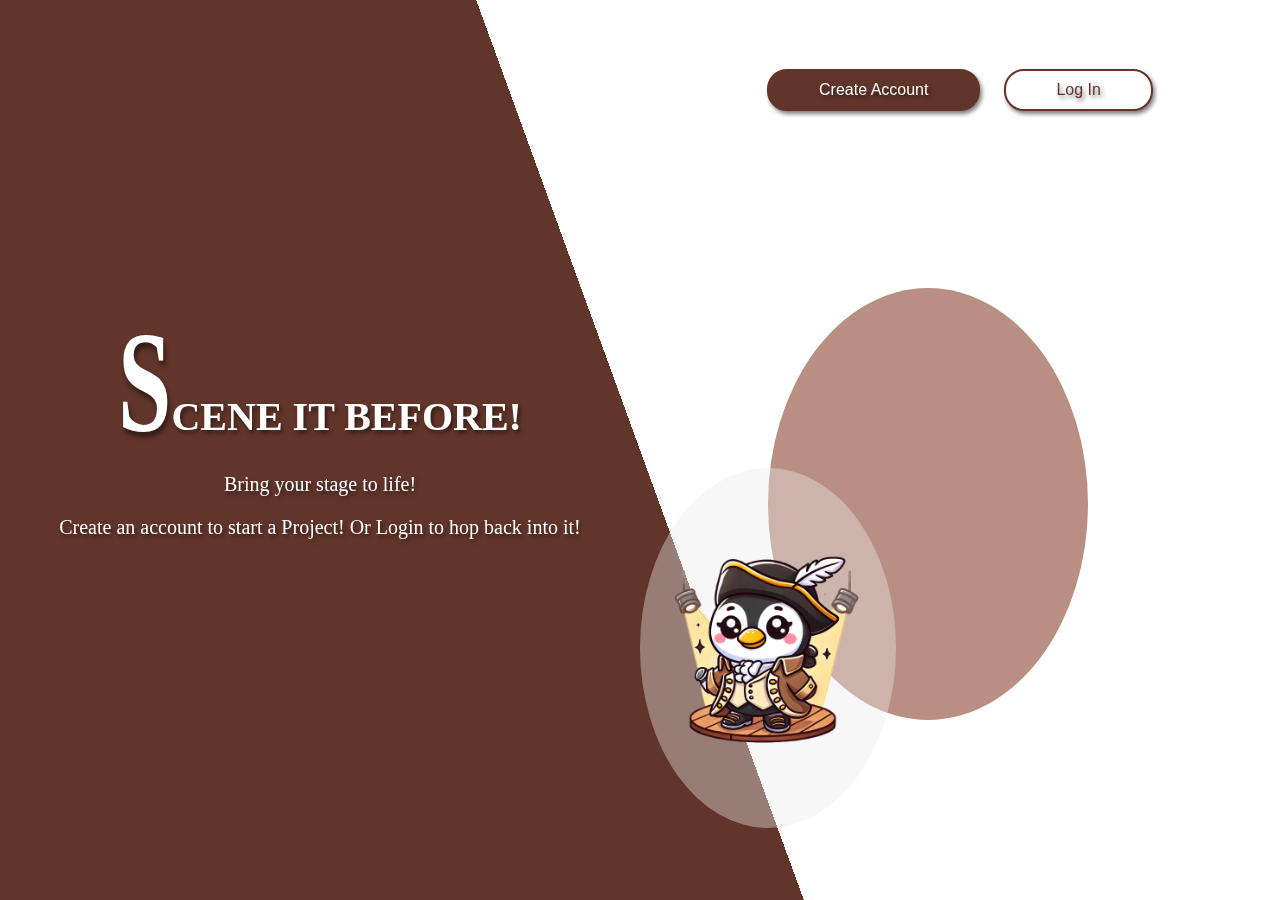
<file: Website/index.html>
﻿<!DOCTYPE html>
<html lang="en">
<head>
    <meta charset="UTF-8">
    <meta name="viewport" content="width=device-width, height=device-height, initial-scale=1.0">
    <title>Scene It Before!</title>
    <link rel="stylesheet" href="index.css">
    <link rel="icon" type="image/x-icon" href="PamiltonTransparentBG.png">
    <script src="https://cdn.auth0.com/js/auth0-spa-js/1.13/auth0-spa-js.production.js"></script>
</head>
<body>
    <!-- Left and right are related to the background of the site and how it is
            split in two, these can not be put in the container -->
    <div id="left"></div>
    <div id="right"></div>
    <div class="welcomeContainer">
        <div class="welcomeContent">
            <h1><span style="font-size: 96px; display: inline-block; transform: scaleY(1.5); position: relative; bottom: 15px;">S</span>CENE IT BEFORE!</h1>
            <p>Bring your stage to life!</p>
            <p>Create an account to start a Project! Or Login to hop back into it!</p>
        </div>
        <div class="welcomeButtons">
            <button id="createAccountBtn"> Create Account</button>
            <button id="logInBtn">Log In</button>
        </div>
        <div class="logo">
            <div class="circle circle1"></div>
            <div class="circle circle2"></div>
            <div class="penguin"></div>
        </div>
    </div>
    <script>
    const setupAuth0 = async () => 
    {
        const auth0 = await createAuth0Client
        ({
            domain: "dev-gmprewiciwvaauxn.us.auth0.com",
            client_id: "eNIZK1CtP2TTXt6NUGF6AW4ghRfx6VKA",
            redirectUri: window.location.origin
        });

        document.getElementById("logInBtn").addEventListener("click", async() =>
        {
            await auth0.loginWithRedirect();
        });
    }

    setupAuth0();
    </script>
</body>
</html>
</file>
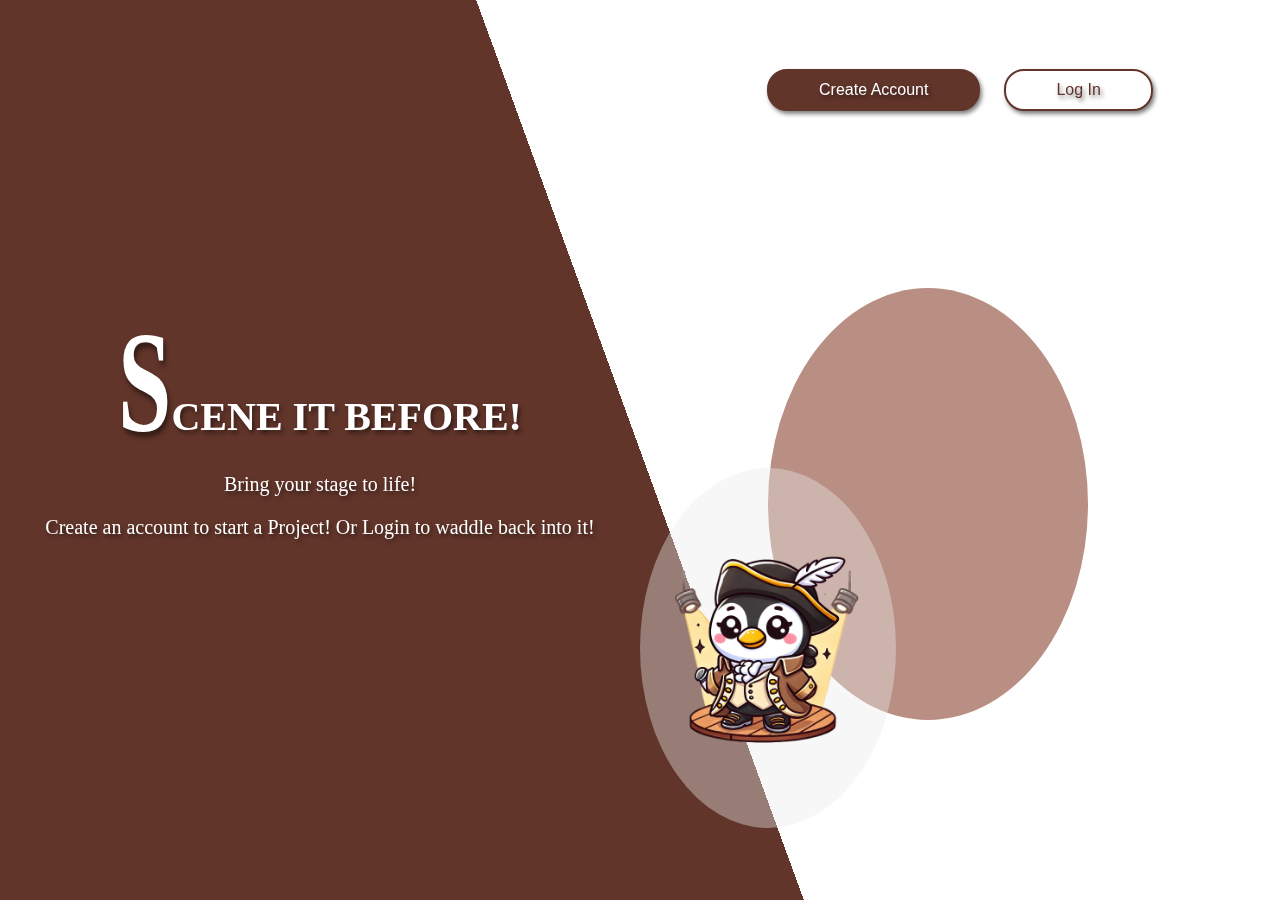
<file: Website/sceneItBeforeWebsite/index.html>
﻿<!DOCTYPE html>
<html lang="en">
<head>
    <meta charset="UTF-8">
    <meta name="viewport" content="width=device-width, height=device-height, initial-scale=1.0">
    <title>Scene It Before!</title>
    <link rel="stylesheet" href="index.css">
    <link rel="icon" type="image/x-icon" href="https://i.postimg.cc/X7nYyN1T/Pamilton-Transparent-BG.png">
    <script src="https://cdn.auth0.com/js/auth0-spa-js/1.13/auth0-spa-js.production.js"></script>
</head>
<body>
    <!-- Left and right are related to the background of the site and how it is
            split in two, these can not be put in the container -->
    <div id="left"></div>
    <div id="right"></div>
    <div class="welcomeContainer">
        <div class="welcomeContent">
            <h1><span style="font-size: 96px; display: inline-block; transform: scaleY(1.5); position: relative; bottom: 15px;">S</span>CENE IT BEFORE!</h1>
            <p>Bring your stage to life!</p>
            <p>Create an account to start a Project! Or Login to waddle back into it!</p>
        </div>
        <div class="welcomeButtons">
            <button id="createAccountBtn">Create Account</button>
            <button id="logInBtn">Log In</button>
        </div>
        <div class="logo">
            <div class="circle circle1"></div>
            <div class="circle circle2"></div>
            <div class="penguin"></div>
        </div>
    </div>
    <script>
        const setupAuth0 = async () => {
            const auth0 = await createAuth0Client({
                domain: "dev-gmprewiciwvaauxn.us.auth0.com",
                client_id: "eNIZK1CtP2TTXt6NUGF6AW4ghRfx6VKA",
                redirect_uri: `${window.location.origin}/sceneItBeforeWebsite/pages/accountsMainPage.html`
            });

            document.getElementById("logInBtn").addEventListener("click", async () => {
                try {
                await auth0.loginWithRedirect();
                } catch (error) {
                console.error("Login error:", error);
                }
            });
        };

        setupAuth0();
    </script>
</body>
</html>
</file>
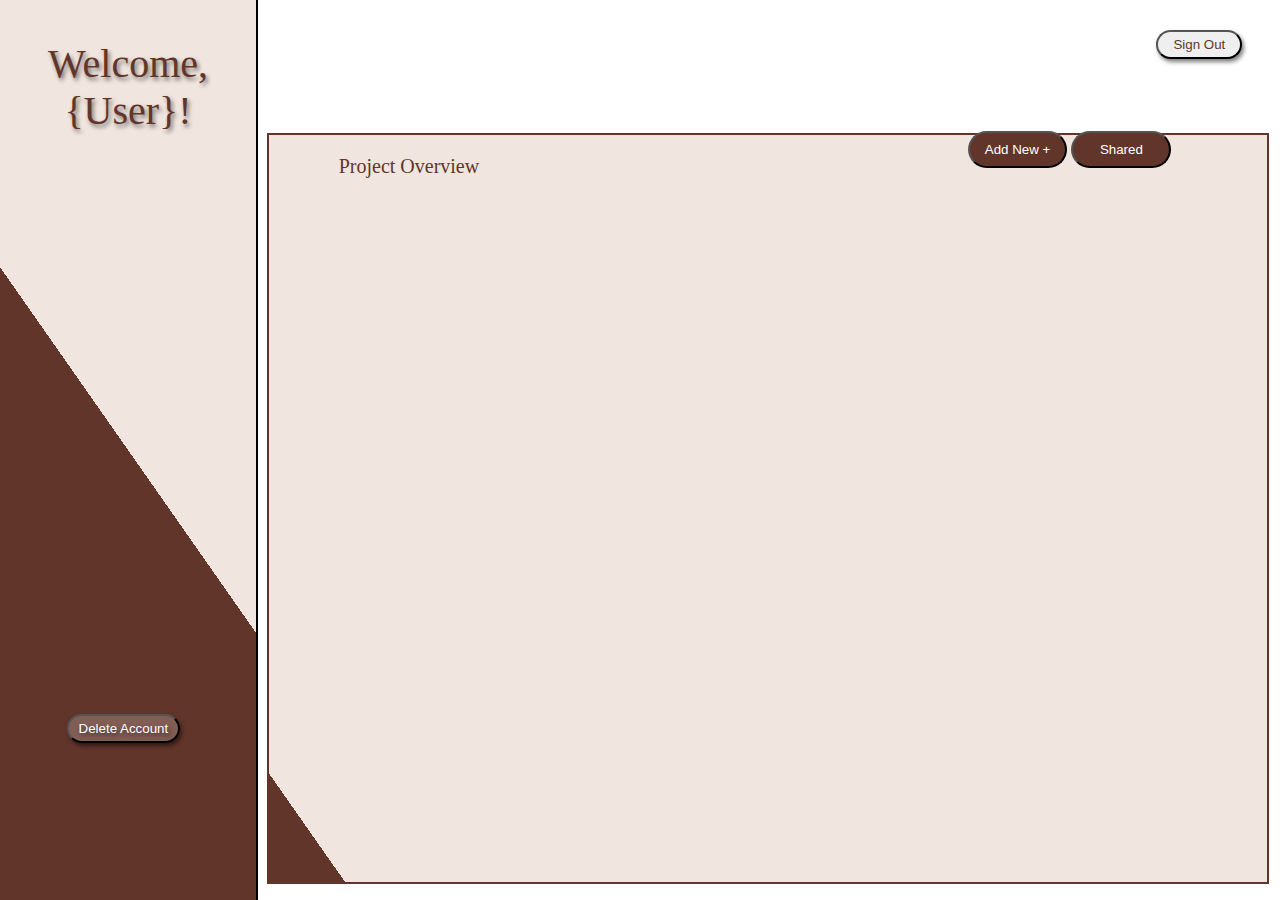
<file: Website/accountsMainPage.html>
<!DOCTYPE html>
<html lang = "en">
<head>
    <meta charset="UTF-8">
    <meta name="viewport" content="width=device-width, height=device-height, initial-scale=1.0">
    <title> Account Page! </title>
    <link rel="stylesheet" href="accountsMainPage.css">
    <link rel="icon" type="image/x-icon" href="https://i.postimg.cc/X7nYyN1T/Pamilton-Transparent-BG.png">
    <script src="https://cdn.auth0.com/js/auth0-spa-js/1.13/auth0-spa-js.production.js"></script>
</head>
<body>
    <div class="accountPageContainer">
        <div class="leftSide">
            <div class="leftSideTxt">
                <p>Welcome, {User}!</p>
            </div>
            <button id="deleteAccountBtn">Delete Account</button>
        </div>
        <button id="signOutBtn">Sign Out</button>
        <div class="projectsWindow">
            <p>Project Overview</p>
            <button id="addNewBtn">Add New +</button>
            <button id="sharedBtn">Shared</button>
        </div>
    </div>
    <script>
        document.getElementById("addnewBtn").addEventListener("click", async () => {

        })

        window.onload = async () => {
            const auth0 = await createAuth0Client({
                domain: "dev-gmprewiciwvaauxn.us.auth0.com",
                client_id: "eNIZK1CtP2TTXt6NUGF6AW4ghRfx6VKA",
                redirect_uri: "http://localhost/testWebsite/pages/accountsMainPage.html"
            });

            const isCallback = window.location.href.includes("code=");
            if (isCallback) {
                await auth0.handleRedirectCallback();
                const user = await auth0.getUser();
                console.log("Authenticated User:", user);
            }
        };
    </script>
</body>
</html>
</file>
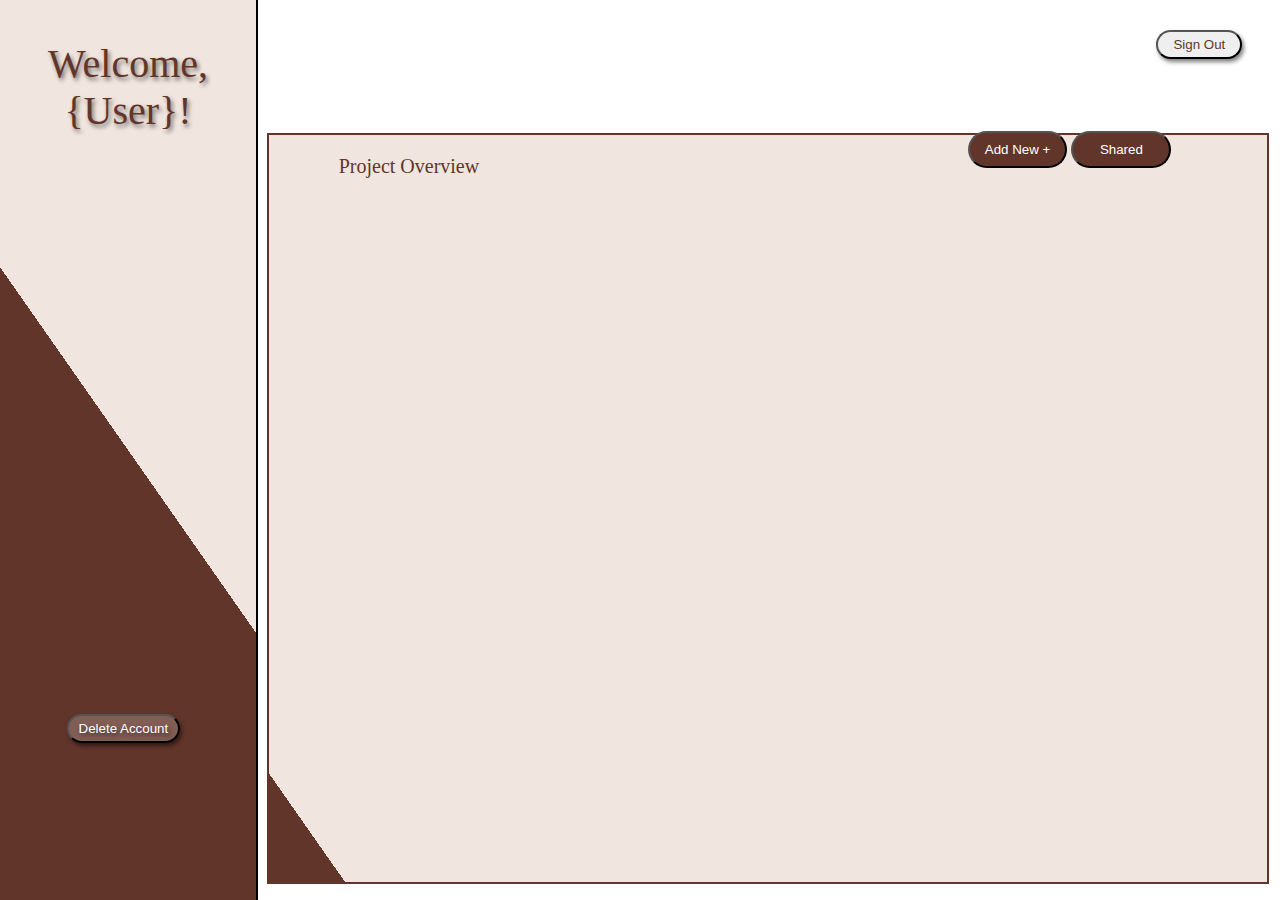
<file: docs/pages/accountsMainPage.html>
<!DOCTYPE html>
<html lang = "en">
<head>
    <meta charset="UTF-8">
    <meta name="viewport" content="width=device-width, height=device-height, initial-scale=1.0">
    <title> Account Page! </title>
    <link rel="stylesheet" href="accountsMainPage.css">
    <link rel="icon" type="image/x-icon" href="https://i.postimg.cc/X7nYyN1T/Pamilton-Transparent-BG.png">
    <script src="https://cdn.auth0.com/js/auth0-spa-js/1.13/auth0-spa-js.production.js"></script>
</head>
<body>
    <div class="accountPageContainer">
        <div class="leftSide">
            <div class="leftSideTxt">
                <p>Welcome, {User}!</p>
            </div>
            <button id="deleteAccountBtn">Delete Account</button>
        </div>
        <button id="signOutBtn">Sign Out</button>
        <div class="projectsWindow">
            <p>Project Overview</p>
            <button id="addNewBtn">Add New +</button>
            <button id="sharedBtn">Shared</button>
        </div>
    </div>
    <script>
        document.getElementById("addnewBtn").addEventListener("click", async () => {

        })

        window.onload = async () => {
            const auth0 = await createAuth0Client({
                domain: "dev-gmprewiciwvaauxn.us.auth0.com",
                client_id: "eNIZK1CtP2TTXt6NUGF6AW4ghRfx6VKA",
                redirect_uri: "http://localhost/testWebsite/pages/accountsMainPage.html"
            });

            const isCallback = window.location.href.includes("code=");
            if (isCallback) {
                await auth0.handleRedirectCallback();
                const user = await auth0.getUser();
                console.log("Authenticated User:", user);
            }
        };
    </script>
</body>
</html>
</file>
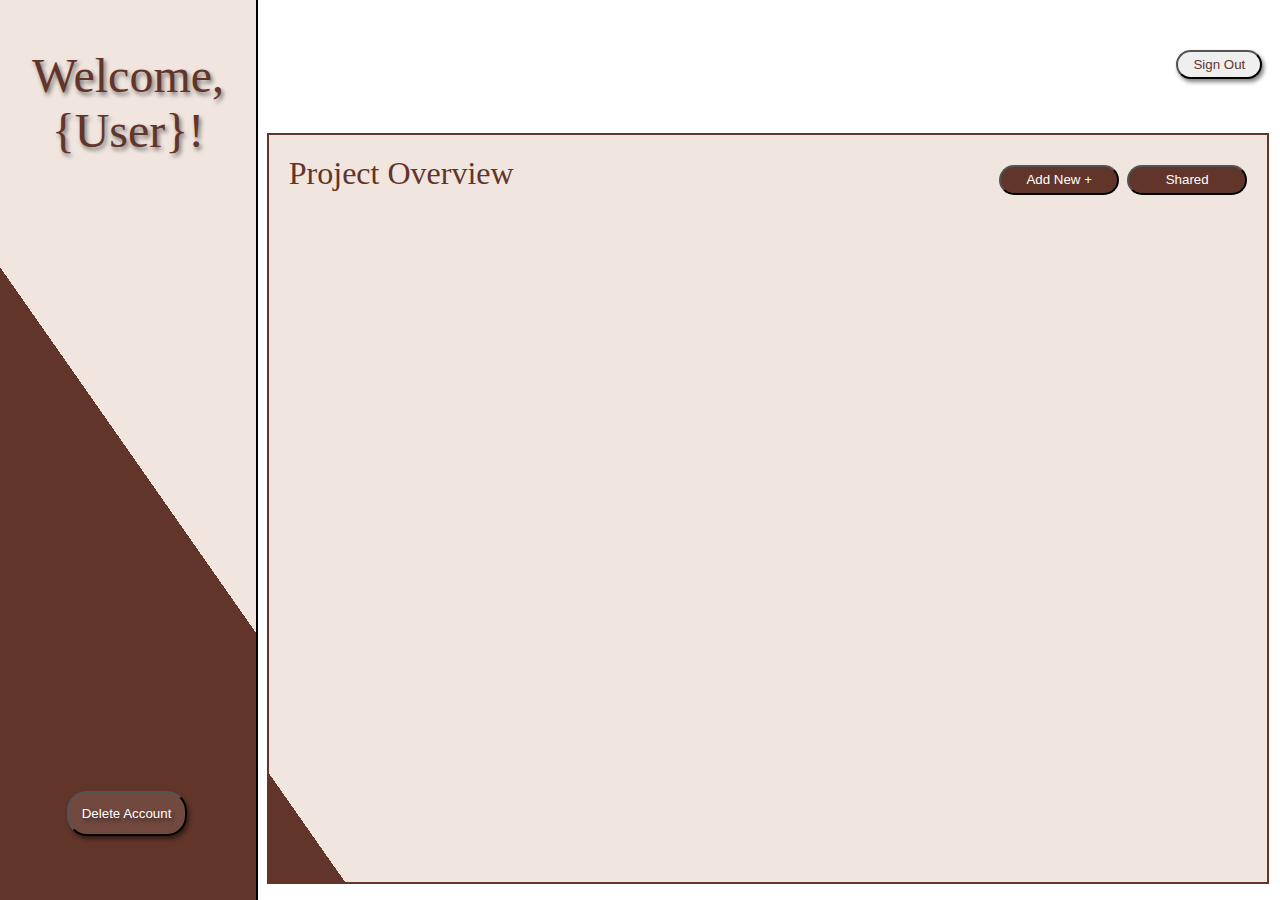
<file: Website/sceneItBeforeWebsite/pages/accountsMainPage.html>
<!DOCTYPE html>
<html lang = "en">
<head>
    <meta charset="UTF-8">
    <meta name="viewport" content="width=device-width, height=device-height, initial-scale=1.0">
    <title> Account Page! </title>
    <link rel="stylesheet" href="accountsMainPage.css">
    <link rel="icon" type="image/x-icon" href="https://i.postimg.cc/X7nYyN1T/Pamilton-Transparent-BG.png">
    <script src="https://cdn.auth0.com/js/auth0-spa-js/1.13/auth0-spa-js.production.js"></script>
</head>
<body>
    <div class="leftSide">
        <div class="leftSideTxt">
            <p>Welcome, {User}!</p>
        </div>
        <button id="deleteAccountBtn">Delete Account</button>
    </div>
    <div class="accountPageContainer">
        <button id="signOutBtn">Sign Out</button>
        <div class="projectsWindow">
            <div class="projectsWindowTop">
                Project Overview
                <div class = "button-container">
                    <button id="addNewBtn">Add New +</button>
                    <button id="sharedBtn">Shared</button>
                </div>
            </div>
        </div>
    </div>
</body>
</html>
</file>
<file: Website/index.css>
/* 
These variables within root change the general theme of the site.
Some colors need to be manually edited since they are offset a bit in the rgb values but this will
change most of them to get a feel for how the site will look with different colors.
*/

:root 
{
    --primary-color: #62352A;
    --secondary-color: #FFFFFF;
}

body 
{
    margin: 0px;
    height: 100%;
    font-family: Marcellus SC;
    text-shadow: 2px 3px 4px rgba(0, 0, 0, 0.50);
}

.welcomeContainer {
    position: absolute;
    width: 100%;
    height: 100%;
    margin-left: auto;
    margin-right: auto;
}

/* This section involves the screen divider properties */
#left, #right
{
    position: fixed;
    height: 100%;
    width: 100%;
    z-index: -1;
}
#left
{
    background: linear-gradient(70deg, var(--primary-color) 50%, transparent 50%);
}
#right
{
    background: linear-gradient(70deg, transparent 50%, var(--secondary-color) 50%);
}

/* Main content property section */
.welcomeContent 
{
    position: relative;
    text-align: center;
    align-content: center;
    height: 100%;
    width: 50%;
    color: white;
}
.welcomeContent h1 
{
    font-size: 40px;
    margin: 0;
}
.welcomeContent p
{
    font-size: 20px;
}

/* This section involves the create account/log in buttons properties. */
.welcomeButtons 
{
    position: fixed;
    align-content: center;
    text-align: center;
    height: 20%;
    width: 50%;
    top: 0%;
    right: 0%;
    z-index: +1;
}
.welcomeButtons button 
{
    border: 2px solid var(--primary-color);
    padding: 10px 50px;
    margin: 10px;
    border-radius: 20px;
    cursor: pointer;
    font-size: 16px;
    text-shadow: 2px 3px 4px rgba(0, 0, 0, 0.50);
    box-shadow: 2px 3px 4px rgba(0, 0, 0, 0.50);
}
#createAccountBtn 
{
    background-color: var(--primary-color);
    color: white;
}
#createAccountBtn:hover 
{
    background-color: #d1aa90;
}
#logInBtn 
{
    background-color: var(--secondary-color);
    color: #62352A;
}
#logInBtn:hover 
{
    background-color: #ffe5d3;
}

/* This section involves the two circles and penguin logo properties */
.logo
{
    position: absolute;
    top: 20%;
    left: 50%;
    height: 80%;
    width: 50%;
}
.circle 
{
    position: relative;
    border-radius: 50%;
}
.circle1 
{
    width: 40%;
    height: 50%;
    top: 40%;
    background: rgba(236, 236, 236, 0.4);
}
.circle2 
{
    width: 50%;
    height: 60%;
    left: 20%;
    bottom: 35%;
    z-index: -1;
    background: rgb(138, 67, 49, 0.6);
}
.penguin 
{
    position: relative; 
    width: 40%;
    height: 30%;
    bottom: 60%;
    right: 1%;
    background: url('PamiltonTransparentBG.png') no-repeat center;
    background-size: contain;
}
</file>
<file: Website/sceneItBeforeWebsite/index.css>
/* 
These variables within root change the general theme of the site.
Some colors need to be manually edited since they are offset a bit in the rgb values but this will
change most of them to get a feel for how the site will look with different colors.
*/

:root 
{
    --primary-color: #62352A;
    --secondary-color: #FFFFFF;
}

body 
{
    margin: 0px;
    height: 100%;
    font-family: Marcellus SC;
    text-shadow: 2px 3px 4px rgba(0, 0, 0, 0.50);
}

.welcomeContainer {
    position: absolute;
    height: 100%;
    width: 100%;
    margin-left: auto;
    margin-right: auto;
}

/* This section involves the screen divider properties */
#left, #right
{
    position: fixed;
    height: 100%;
    width: 100%;
    z-index: -1;
}
#left
{
    background: linear-gradient(70deg, var(--primary-color) 50%, transparent 50%);
}
#right
{
    background: linear-gradient(70deg, transparent 50%, var(--secondary-color) 50%);
}

/* Main content property section */
.welcomeContent 
{
    position: relative;
    text-align: center;
    align-content: center;
    height: 100%;
    width: 50%;
    color: white;
}
.welcomeContent h1 
{
    font-size: 40px;
    margin: 0;
}
.welcomeContent p
{
    font-size: 20px;
}

/* This section involves the create account/log in buttons properties. */
.welcomeButtons 
{
    position: fixed;
    align-content: center;
    text-align: center;
    height: 20%;
    width: 50%;
    top: 0%;
    right: 0%;
    z-index: +1;
}
.welcomeButtons button 
{
    border: 2px solid var(--primary-color);
    padding: 10px 50px;
    margin: 10px;
    border-radius: 20px;
    cursor: pointer;
    font-size: 16px;
    text-shadow: 2px 3px 4px rgba(0, 0, 0, 0.50);
    box-shadow: 2px 3px 4px rgba(0, 0, 0, 0.50);
}
#createAccountBtn 
{
    background-color: var(--primary-color);
    color: white;
}
#createAccountBtn:hover 
{
    background-color: #d1aa90;
}
#logInBtn 
{
    background-color: var(--secondary-color);
    color: #62352A;
}
#logInBtn:hover 
{
    background-color: #ffe5d3;
}

/* This section involves the two circles and penguin logo properties */
.logo
{
    position: absolute;
    top: 20%;
    left: 50%;
    height: 80%;
    width: 50%;
}
.circle 
{
    position: relative;
    border-radius: 50%;
}
.circle1 
{
    width: 40%;
    height: 50%;
    top: 40%;
    background: rgba(236, 236, 236, 0.4);
}
.circle2 
{
    width: 50%;
    height: 60%;
    left: 20%;
    bottom: 35%;
    z-index: -1;
    background: rgb(138, 67, 49, 0.6);
}
.penguin 
{
    position: relative; 
    width: 40%;
    height: 30%;
    bottom: 60%;
    right: 1%;
    background: url('PamiltonTransparentBG.png') no-repeat center;
    background-size: contain;
}
</file>
<file: Website/accountsMainPage.css>
/* 
These variables within root change the general theme of the site.
Some colors need to be manually edited since they are offset a bit in the rgb values but this will
change most of them to get a feel for how the site will look with different colors.
*/

:root 
{
    --primary-color: #62352A;
    --secondary-color: #F0E5DF;
}

body 
{
    margin: 0px;
    height: 100%;
    font-family: Marcellus SC;
}

.accountPageContainer
{
    position: absolute;
    height: 100%;
    width: 100%;
    margin-left: auto;
    margin-right: auto;
}

/* This portion includes properties for the left section of the site with the welcome message and delete account button. */
.leftSide
{
    position: absolute;
    height: 100%;
    width: 20%;
    background: linear-gradient(55deg, var(--primary-color) 50%, var(--secondary-color) 50%);
    color: var(--primary-color);
    outline: 2px solid black;
}
.leftSideTxt p
{
    position: relative;
    text-align: center;
    align-content: center;
    font-size: 40px;
    text-shadow: 2px 3px 4px rgba(0, 0, 0, 0.50);
}
#deleteAccountBtn
{
    position: relative;
    text-align: center;
    align-content: center;
    top: 60%;
    left: 26%;
    padding: 5px 10px;
    border-radius: 20px;
    cursor: pointer;
    text-shadow: 2px 3px 4px rgba(0, 0, 0, 0.50);
    box-shadow: 2px 3px 4px rgba(0, 0, 0, 0.50);
    background-color: rgb(255, 255, 255, 0.2);
    color: white;
}
#deleteAccountBtn:hover
{
    background-color: rgba(243, 122, 1, 0.2);
}

/* This handles the sign out button placed in the top right corner of the page. */
#signOutBtn
{
    position: relative;
    text-align: center;
    align-content: center;
    margin: 30px;
    left: 88%; 
    padding: 5px 15px;
    border-radius: 20px;
    cursor: pointer;
    box-shadow: 2px 3px 4px rgba(0, 0, 0, 0.50);
    color: var(--primary-color);
    z-index: +2;
}
#signOutBtn:hover
{
    background-color: rgba(176, 133, 98, 0.322);
}

/* This section handles all the elements inside the project overview window. */
.projectsWindow
{
    position: absolute;
    height: 83%;
    width: 78%;
    left: 21%;
    top: 15%;
    color: var(--primary-color);
    background: linear-gradient(55deg, var(--primary-color) 5%, var(--secondary-color) 5%);
    outline: 2px solid var(--primary-color);
    z-index: +1;
}
.projectsWindow p
{
    position: relative;
    left: 7%;
    width: 40%;
    font-size: 20px;
}
.projectsWindow button
{
    position: relative;
    height: 5%;
    width: 10%;
    top: -9%;
    left: 70%;
    align-content: center;
    text-align: center;
    border-radius: 20px;
    cursor: pointer;
    background-color: var(--primary-color);
    color: white;
    z-index: +1;
}
.projectsWindow button:hover
{
    background-color: #c19d74;
}
</file>
<file: docs/pages/accountsMainPage.css>
/* 
These variables within root change the general theme of the site.
Some colors need to be manually edited since they are offset a bit in the rgb values but this will
change most of them to get a feel for how the site will look with different colors.
*/

:root 
{
    --primary-color: #62352A;
    --secondary-color: #F0E5DF;
}

body 
{
    margin: 0px;
    height: 100%;
    font-family: Marcellus SC;
}

.accountPageContainer
{
    position: absolute;
    height: 100%;
    width: 100%;
    margin-left: auto;
    margin-right: auto;
}

/* This portion includes properties for the left section of the site with the welcome message and delete account button. */
.leftSide
{
    position: absolute;
    height: 100%;
    width: 20%;
    background: linear-gradient(55deg, var(--primary-color) 50%, var(--secondary-color) 50%);
    color: var(--primary-color);
    outline: 2px solid black;
}
.leftSideTxt p
{
    position: relative;
    text-align: center;
    align-content: center;
    font-size: 40px;
    text-shadow: 2px 3px 4px rgba(0, 0, 0, 0.50);
}
#deleteAccountBtn
{
    position: relative;
    text-align: center;
    align-content: center;
    top: 60%;
    left: 26%;
    padding: 5px 10px;
    border-radius: 20px;
    cursor: pointer;
    text-shadow: 2px 3px 4px rgba(0, 0, 0, 0.50);
    box-shadow: 2px 3px 4px rgba(0, 0, 0, 0.50);
    background-color: rgb(255, 255, 255, 0.2);
    color: white;
}
#deleteAccountBtn:hover
{
    background-color: rgba(243, 122, 1, 0.2);
}

/* This handles the sign out button placed in the top right corner of the page. */
#signOutBtn
{
    position: relative;
    text-align: center;
    align-content: center;
    margin: 30px;
    left: 88%; 
    padding: 5px 15px;
    border-radius: 20px;
    cursor: pointer;
    box-shadow: 2px 3px 4px rgba(0, 0, 0, 0.50);
    color: var(--primary-color);
    z-index: +2;
}
#signOutBtn:hover
{
    background-color: rgba(176, 133, 98, 0.322);
}

/* This section handles all the elements inside the project overview window. */
.projectsWindow
{
    position: absolute;
    height: 83%;
    width: 78%;
    left: 21%;
    top: 15%;
    color: var(--primary-color);
    background: linear-gradient(55deg, var(--primary-color) 5%, var(--secondary-color) 5%);
    outline: 2px solid var(--primary-color);
    z-index: +1;
}
.projectsWindow p
{
    position: relative;
    left: 7%;
    width: 40%;
    font-size: 20px;
}
.projectsWindow button
{
    position: relative;
    height: 5%;
    width: 10%;
    top: -9%;
    left: 70%;
    align-content: center;
    text-align: center;
    border-radius: 20px;
    cursor: pointer;
    background-color: var(--primary-color);
    color: white;
    z-index: +1;
}
.projectsWindow button:hover
{
    background-color: #c19d74;
}
</file>
<file: Website/sceneItBeforeWebsite/pages/accountsMainPage.css>
/* 
These variables within root change the general theme of the site.
Some colors need to be manually edited since they are offset a bit in the rgb values but this will
change most of them to get a feel for how the site will look with different colors.
*/

:root 
{
    --primary-color: #62352A;
    --secondary-color: #F0E5DF;
}

body 
{
    margin: 0px;
    height: 100%;
    font-family: Marcellus SC;
}

.accountPageContainer
{
    position: absolute;
    height: 100%;
    width: 100%;
    margin-left: auto;
    margin-right: auto;
    z-index: -1;
}

/* This portion includes properties for the left section of the site with the welcome message and delete account button. */
.leftSide
{
    position: absolute;
    height: 100%;
    width: 20%;
    background: linear-gradient(55deg, var(--primary-color) 50%, var(--secondary-color) 50%);
    color: var(--primary-color);
    outline: 2px solid black;
}
.leftSideTxt p
{
    position: relative;
    text-align: center;
    align-content: center;
    font-size: 300%;
    text-shadow: 2px 3px 4px rgba(0, 0, 0, 0.50);
}
#deleteAccountBtn
{
    position: relative;
    text-align: center;
    align-content: center;
    height: 5%;
    width: 120px;
    top: 65%;
    left: 26%;
    padding: 5px 10px;
    border-radius: 20px;
    cursor: pointer;
    text-shadow: 2px 3px 4px rgba(0, 0, 0, 0.50);
    box-shadow: 2px 3px 4px rgba(0, 0, 0, 0.50);
    background-color: rgb(255, 255, 255, 0.1);
    color: white;
    z-index: +1;
}
#deleteAccountBtn:hover
{
    background-color: rgba(243, 122, 1, 0.2);
}

/* This handles the sign out button placed in the top right corner of the page. */
#signOutBtn
{
    position: relative;
    text-align: center;
    align-content: center;
    margin: 50px;
    left: 88%; 
    padding: 5px 15px;
    border-radius: 20px;
    cursor: pointer;
    box-shadow: 2px 3px 4px rgba(0, 0, 0, 0.50);
    color: var(--primary-color);
    z-index: +1;
}
#signOutBtn:hover
{
    background-color: rgba(176, 133, 98, 0.322);
}

/* This section handles all the elements inside the project overview window. */
.projectsWindow
{
    position: absolute;
    height: 83%;
    width: 78%;
    left: 21%;
    top: 15%;
    color: var(--primary-color);
    background: linear-gradient(55deg, var(--primary-color) 5%, var(--secondary-color) 5%);
    outline: 2px solid var(--primary-color);
    z-index: +1;
}
.projectsWindowTop
{
    display: flex;
    justify-content: space-between;
    align-items: flex-start;   
    font-size: 200%;
    padding: 20px;
}
.projectsWindow button
{
    position: relative;
    height: 30px;
    width: 120px;
    border-radius: 20px;
    cursor: pointer;
    background-color: var(--primary-color);
    color: white;
    z-index: +1;
}
.projectsWindow button:hover
{
    background-color: #c19d74;
}
</file>
